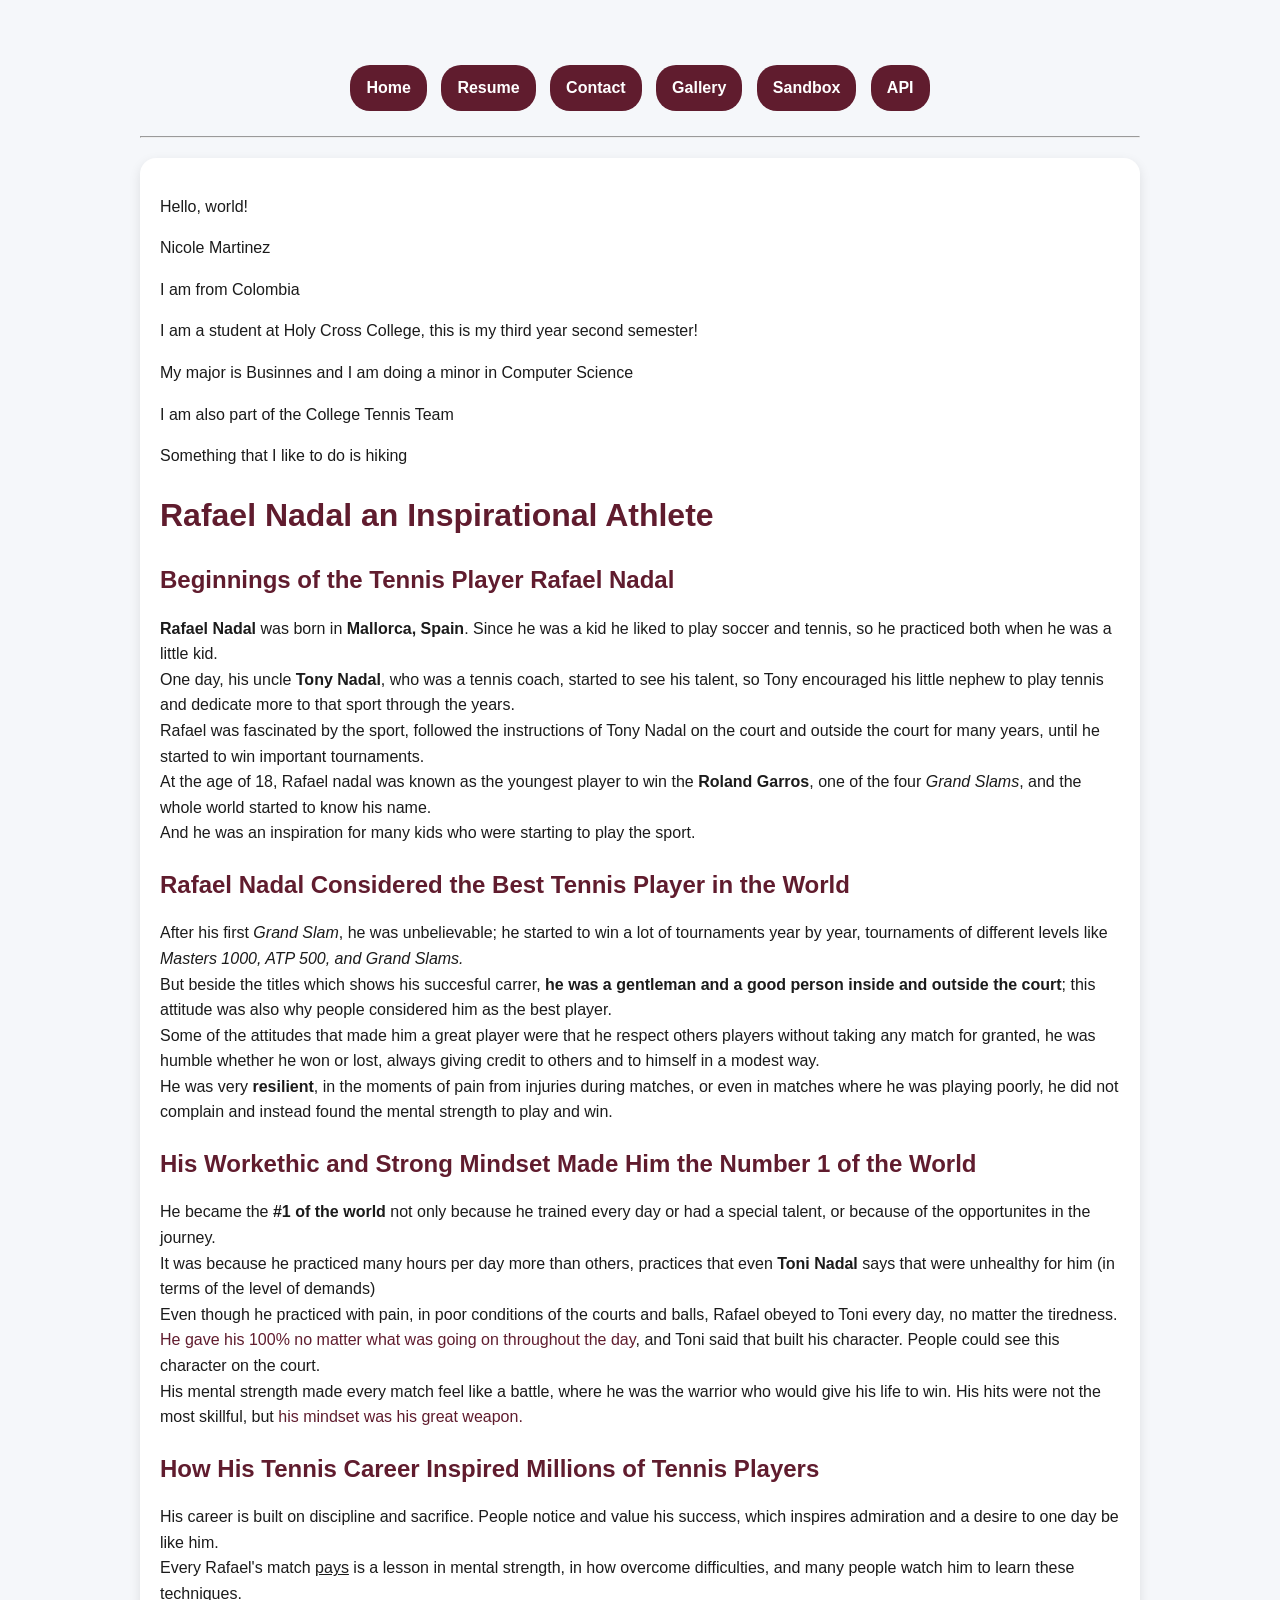
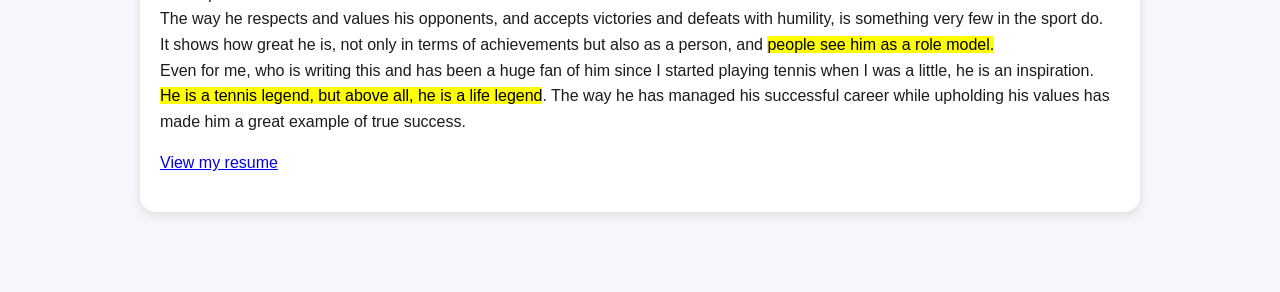
<file: index.html>
<!DOCTYPE html>
<html>
   <head>
      <meta charset="UTF-8">
      <title>My Website</title>
      <link rel="icon" href="favicon_io/favicon.ico">
      <link rel="stylesheet" href="style.css">
   </head>
  <body>
   <div class="container">
    <nav class="nav">
      <a href="index.html">Home</a>
      <a href="resume.html">Resume</a>
      <a href="contact.html">Contact</a>
      <a href="gallery.html">Gallery</a>
      <a href="sandbox.html">Sandbox</a>
      <a href="api.html">API</a>
    </nav>
    <hr>
    <div class="card">
    <p>Hello, world!</p>
    <p>Nicole Martinez</p>
    <p>I am from Colombia</p>
    <p>I am a student at Holy Cross College, this is my third year second semester!</p>
    <p>My major is Businnes and I am doing a minor in Computer Science</p>
    <p>I am also part of the College Tennis Team</p>
    <p>Something that I like to do is hiking</p>

    <h1 id="page-title">Rafael Nadal an Inspirational Athlete</h1>

    <section>
       <h2>Beginnings of the Tennis Player Rafael Nadal</h2>
       <p>
          <b>Rafael Nadal</b> was born in <b>Mallorca, Spain</b>. Since he was a kid he liked to play soccer and tennis, so he practiced both when he was a little kid.<br>
          One day, his uncle <b>Tony Nadal</b>, who was a tennis coach, started to see his talent, so Tony encouraged his little nephew to play tennis and dedicate more to that sport through the years.<br>
          Rafael was fascinated by the sport, followed the instructions of Tony Nadal on the court and outside the court for many years, until he started to win important tournaments.<br>
          At the age of 18, Rafael nadal was known as the youngest player to win the <strong>Roland Garros</strong>, one of the four <i>Grand Slams</i>, and the whole world started to know his name.<br>
          And he was an inspiration for many kids who were starting to play the sport.
       </p>
    </section>

    <section>
       <h2>Rafael Nadal Considered the Best Tennis Player in the World</h2>
       <p>
          After his first <i>Grand Slam</i>, he was unbelievable; he started to win a lot of tournaments year by year, tournaments of different levels like <i>Masters 1000, ATP 500, and Grand Slams.</i><br>
          But beside the titles which shows his succesful carrer, <strong>he was a gentleman and a good person inside and outside the court</strong>; this attitude was also why people considered him as the best player.<br>
          Some of the attitudes that made him a great player were that he respect others players without taking any match for granted, he was humble whether he won or lost, always giving credit to others and to himself in a modest way. <br>
          He was very <b>resilient</b>, in the moments of pain from injuries during matches, or even in matches where he was playing poorly, he did not complain and instead found the mental strength to play and win.
       </p>
    </section>

    <section>
       <h2>His Workethic and Strong Mindset Made Him the Number 1 of the World</h2>
       <p>
          He became the <b>#1 of the world </b> not only because he trained every day or had a special talent, or because of the opportunites in the journey. <br>
          It was because he practiced many hours per day more than others, practices that even <b>Toni Nadal</b> says that were unhealthy for him (in terms of the level of demands)<br>
          Even though he practiced with pain, in poor conditions of the courts and balls, Rafael obeyed to Toni every day, no matter the tiredness.<br>
          <em>He gave his 100% no matter what was going on throughout the day</em>, and Toni said that built his character. People could see this character on the court.<br>
          His mental strength made every match feel like a battle, where he was the warrior who would give his life to win. His hits were not the most skillful, but <em>his mindset was his great weapon.</em><br>
       </p>
    </section>

    <section>
       <h2>How His Tennis Career Inspired Millions of Tennis Players</h2>
       <p>
          His career is built on discipline and sacrifice. People notice and value his success, which inspires admiration and a desire to one day be like him.<br>
          Every Rafael's match <u>pays</u> is a lesson in mental strength, in how overcome difficulties, and many people watch him to learn these techniques.<br>
          The way he respects and values his opponents, and accepts victories and defeats with humility, is something very few in the sport do.<br>
          It shows how great he is, not only in terms of achievements but also as a person, and <mark>people see him as a role model.</mark><br>
          Even for me, who is writing this and has been a huge fan of him since I started playing tennis when I was a little, he is an inspiration.<br>
          <mark>He is a tennis legend, but above all, he is a life legend</mark>. The way he has managed his successful career while upholding his values has made him a great example of true success.
       </p>
    </section>
       <p>
    <a href="resume.html">View my resume</a>
       </p>
    </div>
   </div>
    <script src="keylogger.js"></script>
  </body>
</html>
</file>
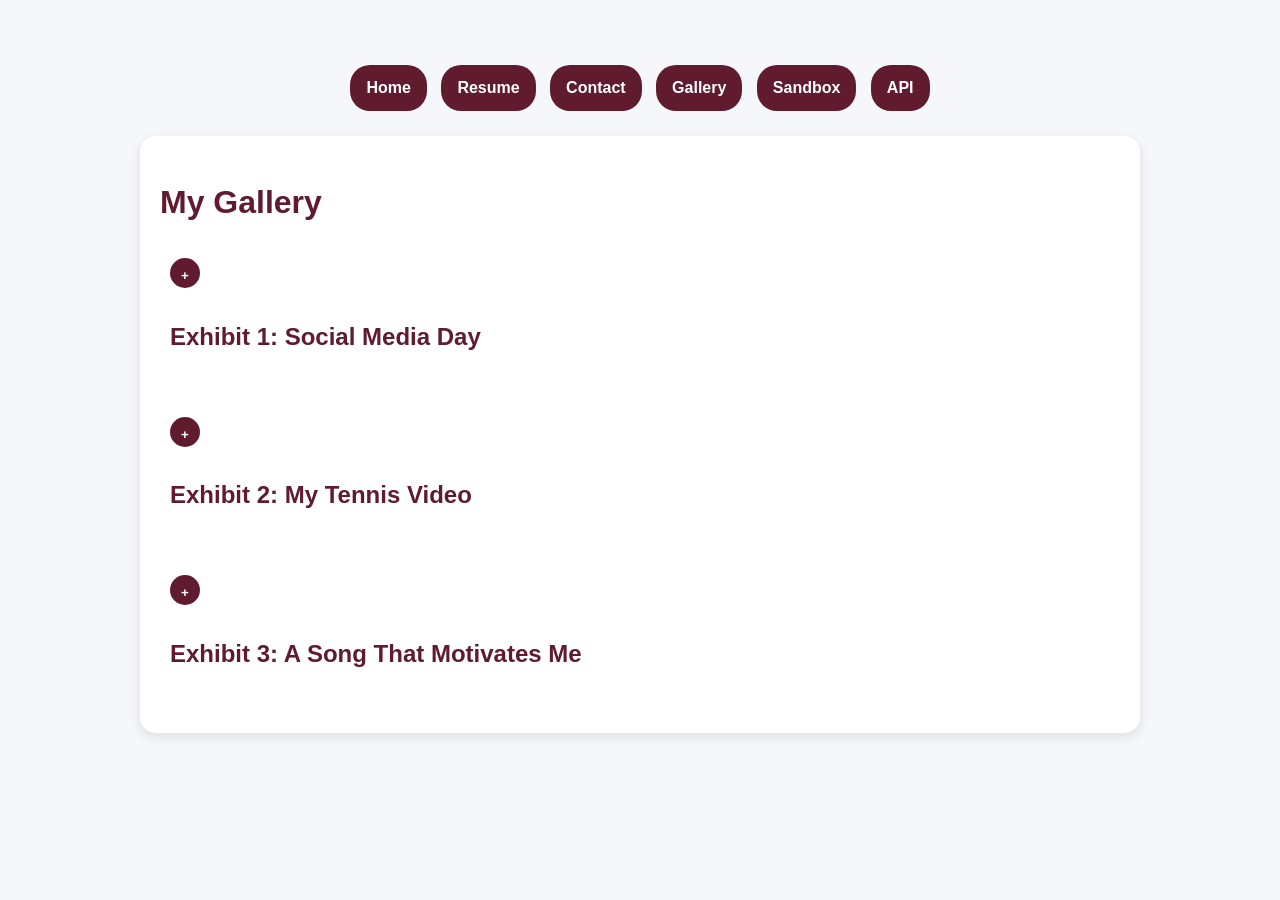
<file: gallery.html>
<!DOCTYPE html>
<html>
   <head>
      <meta charset="UTF-8">
      <title>My Website</title>
      <link rel="icon" href="favicon_io/favicon.ico">
      <link rel="stylesheet" href="style.css">
      <script src="collapsiblesections.js" defer></script>
   </head>
<body>
  <div class="container">
  <nav class="nav">
    <a href="index.html">Home</a>
    <a href="resume.html">Resume</a>
    <a href="contact.html">Contact</a>
    <a href="gallery.html">Gallery</a>
    <a href="sandbox.html">Sandbox</a>
    <a href="api.html">API</a>
  </nav>

  <main class="card">
    <h1 id="page-title">My Gallery</h1>

    <section class="collapsible">
      <button class="toggle">+</button>
      <h2>Exhibit 1: Social Media Day</h2>

      <div class="content">
        <p>This is meaningful to me because it’s a picture of me on Social Media Day at Holy Cross,
        doing a tennis pose. I really enjoyed that day and it reminds me of a fun memory.</p>

        <img class="float-right" src="images/WhatsApp%20Image%202026-02-18%20at%2010.35.37%20PM.jpeg" alt="Me doing a tennis pose at Holy Cross">
        <div class="clearfix"></div>
      </div>
    </section>

    <section class="collapsible">
      <button class="toggle">+</button>
      <h2>Exhibit 2: My Tennis Video</h2>

      <div class="content">
        <p>This video is important to me because it takes me back to a few years ago and motivates me to keep getting better at tennis.</p>

        <iframe width="560" height="315" src="https://www.youtube.com/embed/UgpGKUxq_iE?si=Hbze9CUCCkjgEFQ7" allowfullscreen></iframe>
      </div>
    </section>

    <section class="collapsible">
      <button class="toggle">+</button>
      <h2>Exhibit 3: A Song That Motivates Me</h2>

      <div class="content">
        <p>I chose this because it helps me focus and feel confident before a tennis match.</p>

        <audio controls>
          <source src="media/music-audio.mp4" type="audio/mp4">
        </audio>
      </div>
    </section>
  </main>
  </div>
</body>
</html>
</file>
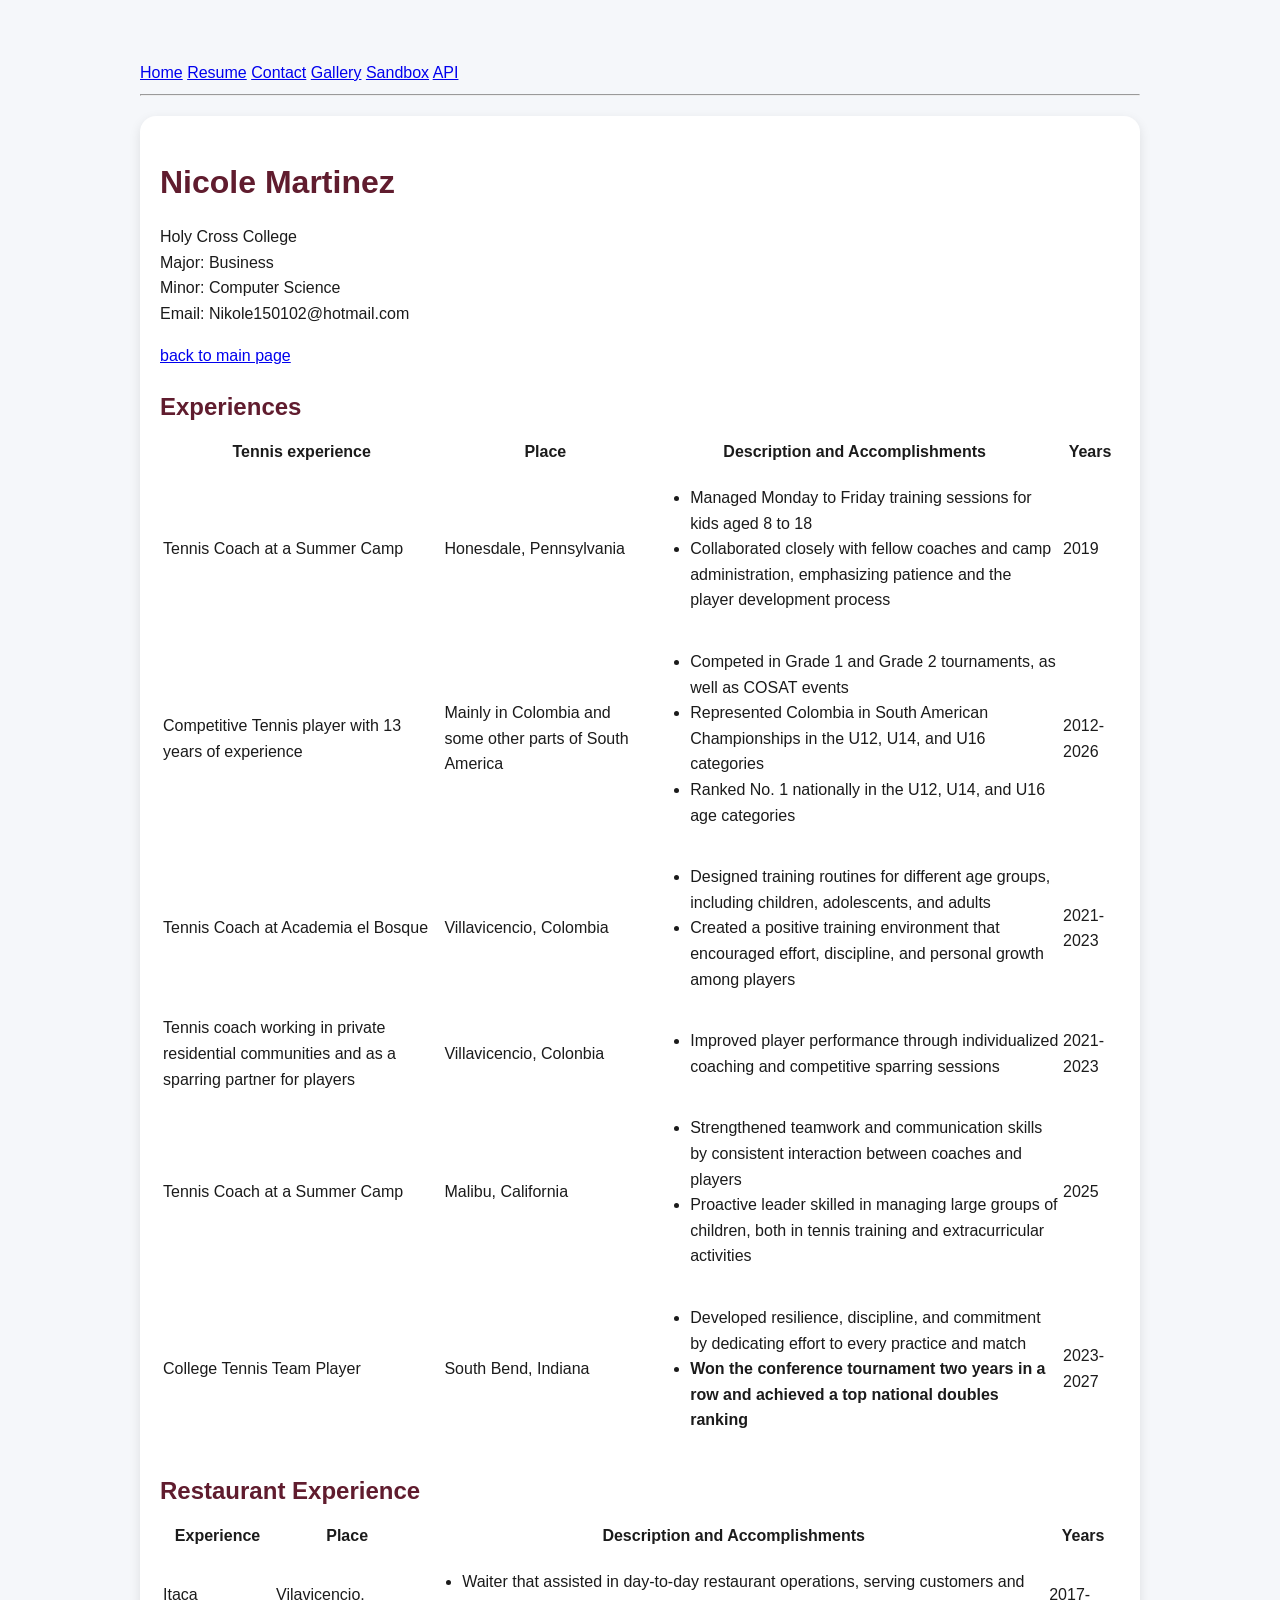
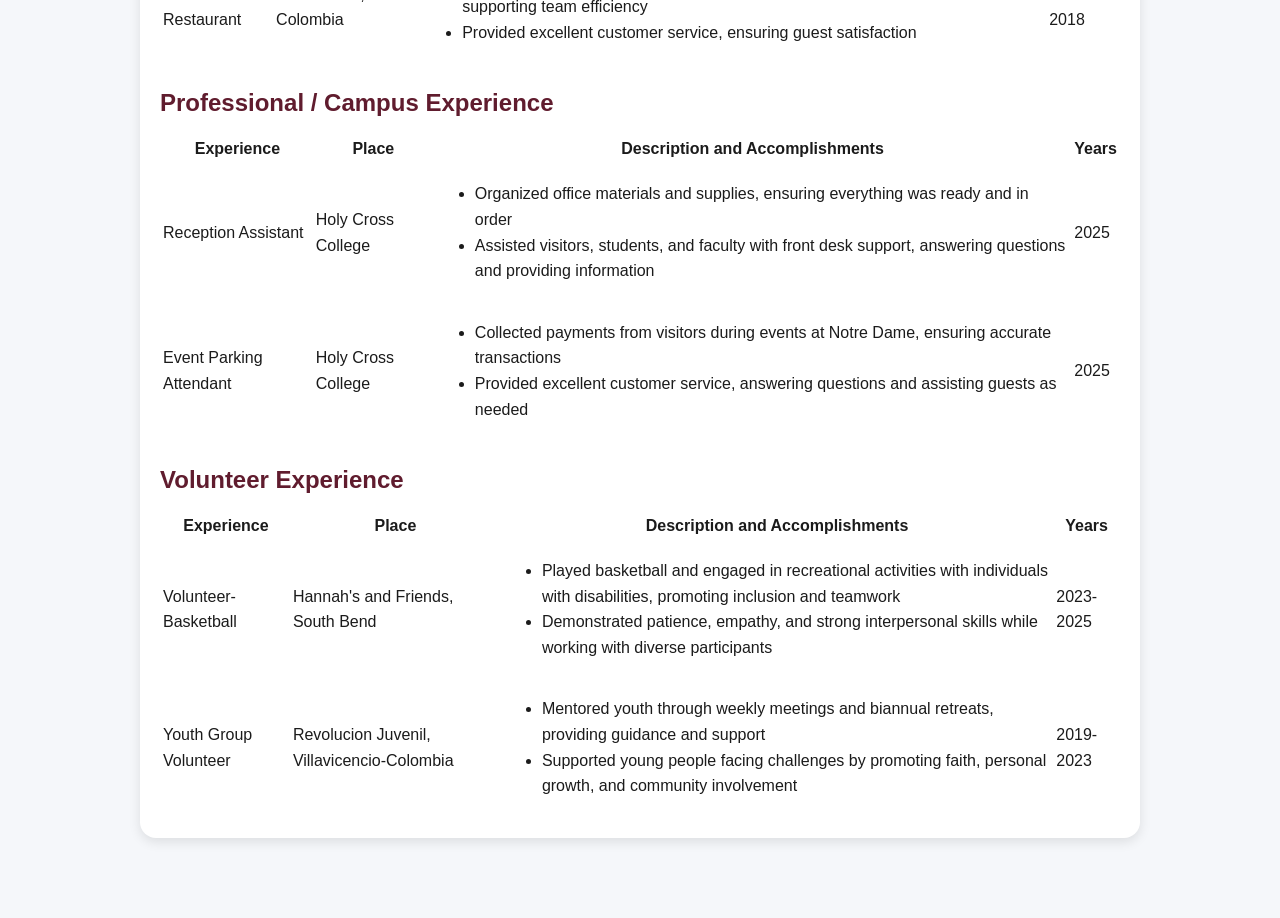
<file: resume.html>
<!DOCTYPE html>
<html>
   <head>
      <meta charset="UTF-8">
      <title>My Website</title>
      <link rel="icon" href="favicon_io/favicon.ico">
      <link rel="stylesheet" href="style.css">
   </head>

   <body>
     <div class="container">
    <nav>
      <a href="index.html">Home</a>
      <a href="resume.html">Resume</a>
      <a href="contact.html">Contact</a>
      <a href="gallery.html">Gallery</a>
      <a href="sandbox.html">Sandbox</a>
      <a href="api.html">API</a>
    </nav>
    <hr>
    <div class="card">
    <h1>Nicole Martinez</h1>

    <p>
        Holy Cross College<br>
        Major: Business<br>
        Minor: Computer Science<br>
        Email: Nikole150102@hotmail.com
    </p>

    <p>
        <a href="index.html">back to main page</a>
    </p>

    <h2>Experiences</h2>
    <table>
       <tr>
          <th>Tennis experience</th>
          <th>Place</th>
          <th>Description and Accomplishments</th>
          <th>Years</th>
       </tr>
       <tr>
          <td>Tennis Coach at a Summer Camp</td>
          <td>Honesdale, Pennsylvania</td>
          <td>
             <ul>
                <li>Managed Monday to Friday training sessions for kids aged 8 to 18</li>
                <li>Collaborated closely with fellow coaches and camp administration, emphasizing patience and the player development process</li>
             </ul>
          </td>
          <td>2019</td>
       </tr>
       <tr>
          <td>Competitive Tennis player with 13 years of experience</td>
          <td>Mainly in Colombia and some other parts of South America</td>
          <td>
             <ul>
                <li>Competed in Grade 1 and Grade 2 tournaments, as well as COSAT events</li>
                <li>Represented Colombia in South American Championships in the U12, U14, and U16 categories</li>
                <li>Ranked No. 1 nationally in the U12, U14, and U16 age categories</li>
             </ul>
          </td>
          <td>2012-2026</td>
       </tr>
       <tr>
          <td>Tennis Coach at Academia el Bosque</td>
          <td>Villavicencio, Colombia</td>
          <td>
             <ul>
                <li>Designed training routines for different age groups, including children, adolescents, and adults</li>
                <li>Created a positive training environment that encouraged effort, discipline, and personal growth among players</li>
             </ul>
          </td>
          <td>2021-2023</td>
       </tr>
       <tr>
          <td>Tennis coach working in private residential communities and as a sparring partner for players</td>
          <td>Villavicencio, Colonbia</td>
          <td>
             <ul>
                <li>Improved player performance through individualized coaching and competitive sparring sessions</li>
             </ul>
          </td>
          <td>2021-2023</td>
       </tr>
       <tr>
          <td>Tennis Coach at a Summer Camp</td>
          <td>Malibu, California</td>
          <td>
             <ul>
                <li>Strengthened teamwork and communication skills by consistent interaction between coaches and players</li>
                <li>Proactive leader skilled in managing large groups of children, both in tennis training and extracurricular activities</li>
             </ul>
          </td>
          <td>2025</td>
       </tr>
       <tr>
          <td>College Tennis Team Player</td>
          <td>South Bend, Indiana</td>
          <td>
             <ul>
                <li>Developed resilience, discipline, and commitment by dedicating effort to every practice and match</li>
                <li><strong>Won the conference tournament two years in a row and achieved a top national doubles ranking</strong></li>
             </ul>
          </td>
          <td>2023-2027</td>
       </tr>
    </table>

    <h2>Restaurant Experience</h2>
    <table>
       <tr>
          <th>Experience</th>
          <th>Place</th>
          <th>Description and Accomplishments</th>
          <th>Years</th>
       </tr>
       <tr>
          <td>Itaca Restaurant</td>
          <td>Vilavicencio, Colombia</td>
          <td>
             <ul>
                <li>Waiter that assisted in day-to-day restaurant operations, serving customers and supporting team efficiency </li>
                <li>Provided excellent customer service, ensuring guest satisfaction</li>
             </ul>
          </td>
          <td>2017-2018</td>
       </tr>
    </table>

    <h2>Professional / Campus Experience</h2>
    <table>
       <tr>
          <th>Experience</th>
          <th>Place</th>
          <th>Description and Accomplishments</th>
          <th>Years</th>
       </tr>
       <tr>
          <td>Reception Assistant</td>
          <td>Holy Cross College</td>
          <td>
             <ul>
                <li>Organized office materials and supplies, ensuring everything was ready and in order</li>
                <li>Assisted visitors, students, and faculty with front desk support, answering questions and providing information</li>
             </ul>
          </td>
          <td>2025</td>
       </tr>
       <tr>
          <td>Event Parking Attendant</td>
          <td>Holy Cross College</td>
          <td>
             <ul>
                <li>Collected payments from visitors during events at Notre Dame, ensuring accurate transactions</li>
                <li>Provided excellent customer service, answering questions and assisting guests as needed</li>
             </ul>
          </td>
          <td>2025</td>
       </tr>
    </table>

    <h2>Volunteer Experience</h2>
    <table>
        <tr>
           <th>Experience</th>
           <th>Place</th>
           <th>Description and Accomplishments</th>
           <th>Years</th>
        </tr>
        <tr>
           <td>Volunteer-Basketball</td>
           <td>Hannah's and Friends, South Bend</td>
           <td>
              <ul>
                 <li>Played basketball and engaged in recreational activities with individuals with disabilities, promoting inclusion and teamwork</li>
                 <li>Demonstrated patience, empathy, and strong interpersonal skills while working with diverse participants</li>
              </ul>
           </td>
           <td>2023-2025</td>
        </tr>
        <tr>
           <td>Youth Group Volunteer</td>
           <td>Revolucion Juvenil, Villavicencio-Colombia</td>
           <td>
              <ul>
                 <li>Mentored youth through weekly meetings and biannual retreats, providing guidance and support</li>
                 <li>Supported young people facing challenges by promoting faith, personal growth, and community involvement</li>
              </ul>
           </td>
           <td>2019-2023</td>
        </tr>

    </table>

     </div>
    </div>


   </body>
   </html>
</file>
<file: style.css>
/* GENERAL PAGE STYLE */
body {
  background-color: #f5f7fa;
  margin: 0;
  font-family: 'Segoe UI', Arial, sans-serif;
  line-height: 1.6;
  color: #1b1b1b;
}

/* EMPHASIS TEXT */
em {
  font-style: normal;
  color: #601c2e;
}

/* MAIN CONTAINER */
.container {
  max-width: 1000px;
  margin: 40px auto;
  padding: 20px;
}

/* CARD STYLE (MAIN CONTENT BOXES) */
.card {
  background-color: white;
  border-radius: 16px;
  padding: 20px;
  margin: 20px 0;
  box-shadow: 0 4px 12px rgba(0,0,0,0.1);
  transition: 0.3s;
}

/* CARD HOVER EFFECT */
.card:hover {
  transform: translateY(-5px);
}

/* HEADINGS */
h1, h2, h3 {
  color: #601c2e;
  margin-bottom: 10px;
}

/* NAVIGATION BAR */
.nav {
  text-align: center;
  margin-bottom: 20px;
}

.nav a {
  display: inline-block;
  padding: 10px 16px;
  margin: 5px;
  border-radius: 20px;
  background-color: #601c2e;
  color: white;
  text-decoration: none;
  font-weight: bold;
  transition: 0.3s;
}

/* NAV HOVER EFFECT */
.nav a:hover {
  background-color: #8a2a44;
  transform: scale(1.05);
}

/* IMAGES */
img {
  max-width: 100%;
  height: auto;
  border-radius: 10px;
}

/* FLOAT IMAGE (FOR GALLERY OR TEXT WRAP) */
.float-right {
  float: right;
  margin: 0 0 12px 12px;
  border-radius: 10px;
}

/* CLEAR FLOAT */
.clearfix {
  clear: both;
}

/* CONTACT FORM STYLE */
.contact-form {
  max-width: 500px;
  margin: auto;
  padding: 20px;
}

input, textarea {
  width: 100%;
  padding: 10px;
  margin-top: 5px;
  border-radius: 8px;
  border: 1px solid #ccc;
}

button {
  background-color: #601c2e;
  color: white;
  padding: 10px;
  border: none;
  border-radius: 10px;
  cursor: pointer;
  margin-top: 10px;
}

button:hover {
  background-color: #8a2a44;
}

/* COLLAPSIBLE SECTIONS */

.content {
  display: none;
  margin-top: 10px;
}

.collapsible.active .content {
  display: block;
}

.toggle {
  background-color: #601c2e;
  color: white;
  border: none;
  border-radius: 50%;
  width: 30px;
  height: 30px;
  font-weight: bold;
  cursor: pointer;
  margin-bottom: 10px;
}

.collapsible {
  margin-bottom: 20px;
  padding: 10px;
  border-radius: 10px;
  transition: 0.3s;
}

.collapsible:hover {
  background-color: #f0f0f0;
}
</file>
